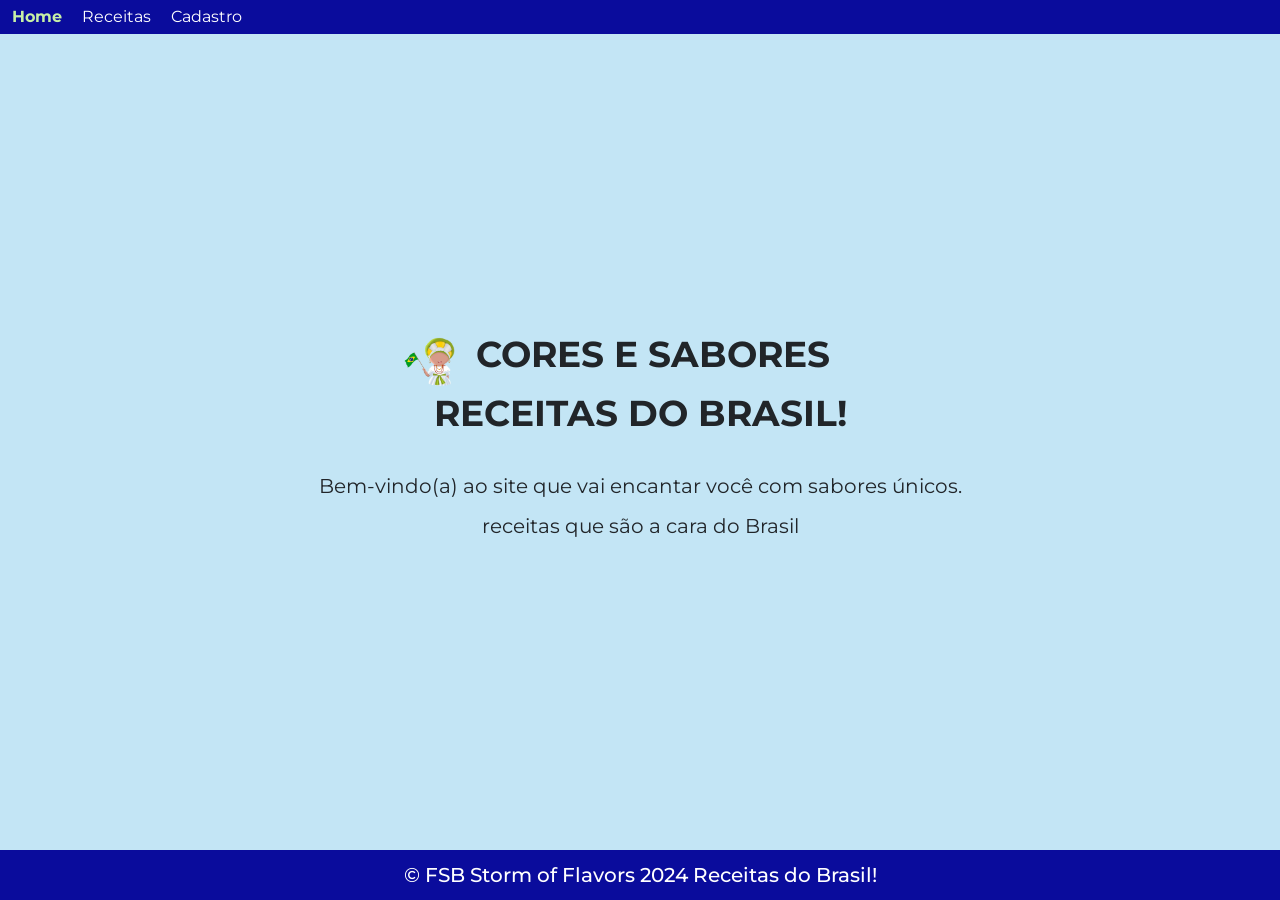
<file: index.html>
<!DOCTYPE html>
<html lang="pt-br">
  <head>
    <meta charset="UTF-8">
    <meta name="viewport" content="width=device-width, initial-scale=1.0">
    <meta http-equiv="X-UA-Compatible" content="IE=edge" >
    <link rel="preconnect" href="https://fonts.googleapis.com">
    <link rel="preconnect" href="https://fonts.gstatic.com" crossorigin>
    <link href="https://fonts.googleapis.com/css2?family=Montserrat:wght@400;700&display=swap" rel="stylesheet">
    <link rel ="icon" type="image/x-icon" href ="imagens/Logo.png" alt = "0" />
    <link href="https://cdn.jsdelivr.net/npm/bootstrap@5.0.2/dist/css/bootstrap.min.css" rel="stylesheet" integrity="sha384-EVSTQN3/azprG1Anm3QDgpJLIm9Nao0Yz1ztcQTwFspd3yD65VohhpuuCOmLASjC" crossorigin="anonymous">
    <link rel="stylesheet" href="formatos.css"/>
    <title> Receitas do Brasil!</title>
</head>
<body>
    <header class="main-header">
        <nav class="menu">
          <ul class="main-list">
            <li class="list-item">
              <a class="list-link -home" href="index.html">Home</a>
            </li>
            <li class="list-item">
              <a class="list-link" href="receitas.html">Receitas</a>
            </li>
            <li class="list-item">
              <a class="list-link" href="cadastro.html">Cadastro</a>
            </li>
          </ul>
        </nav>
      </header>
    <main class="main">
      <section class="main-section d-flex justify-content-center align-items-center">
        <div class="container text-center">
          <div class="topo d-flex flex-column align-items-center">
            <div class="d-flex align-items-center" style="margin-left: -50px;">
              <img class="logo me-3" src="imagens/logo.png" alt="Logo">
              <h1 class="main-title mb-3">CORES E SABORES</h1>
            </div>
            <h1 class="main-title">RECEITAS DO BRASIL!</h1>
          </div>
          
          <p class="main-text">Bem-vindo(a) ao site que vai encantar você com sabores únicos.</p>
          <p class="main-text">receitas que são a cara do Brasil</p>
        </div>
      </section>
    </main>
    <footer class="main-footer">
        <h2 class="main-text -footer">© FSB Storm of Flavors 2024 Receitas do Brasil!</h2>
      </footer>
    
    <script src="https://cdn.jsdelivr.net/npm/bootstrap@5.0.2/dist/js/bootstrap.bundle.min.js" integrity="sha384-MrcW6ZMFYlzcLA8Nl+NtUVF0sA7MsXsP1UyJoMp4YLEuNSfAP+JcXn/tWtIaxVXM" crossorigin="anonymous"></script>
</body>
</html>
</file>
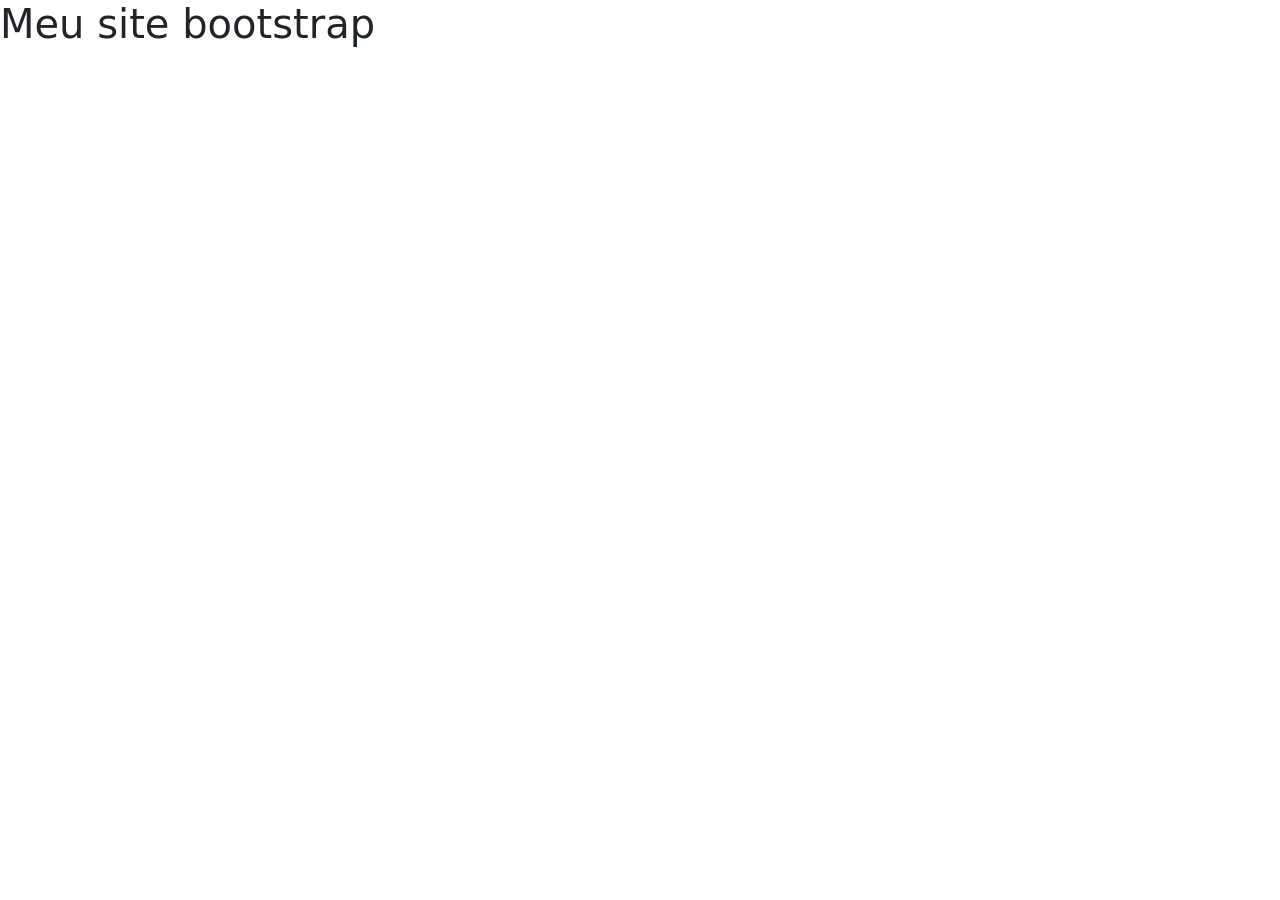
<file: Bootstrap/index.html>
<!DOCTYPE html>
<html lang="pt-br">
<head>
    <meta charset="UTF-8">
    <meta name="viewport" content="width=device-width, initial-scale=1.0">
    <link href="https://cdn.jsdelivr.net/npm/bootstrap@5.0.2/dist/css/bootstrap.min.css" rel="stylesheet" integrity="sha384-EVSTQN3/azprG1Anm3QDgpJLIm9Nao0Yz1ztcQTwFspd3yD65VohhpuuCOmLASjC" crossorigin="anonymous">
    <title>Bootstrap</title>
</head>
<body>
    <h1>Meu site bootstrap</h1>
    <script src="https://cdn.jsdelivr.net/npm/bootstrap@5.0.2/dist/js/bootstrap.bundle.min.js" integrity="sha384-MrcW6ZMFYlzcLA8Nl+NtUVF0sA7MsXsP1UyJoMp4YLEuNSfAP+JcXn/tWtIaxVXM" crossorigin="anonymous"></script>

</body>
</html>
</file>
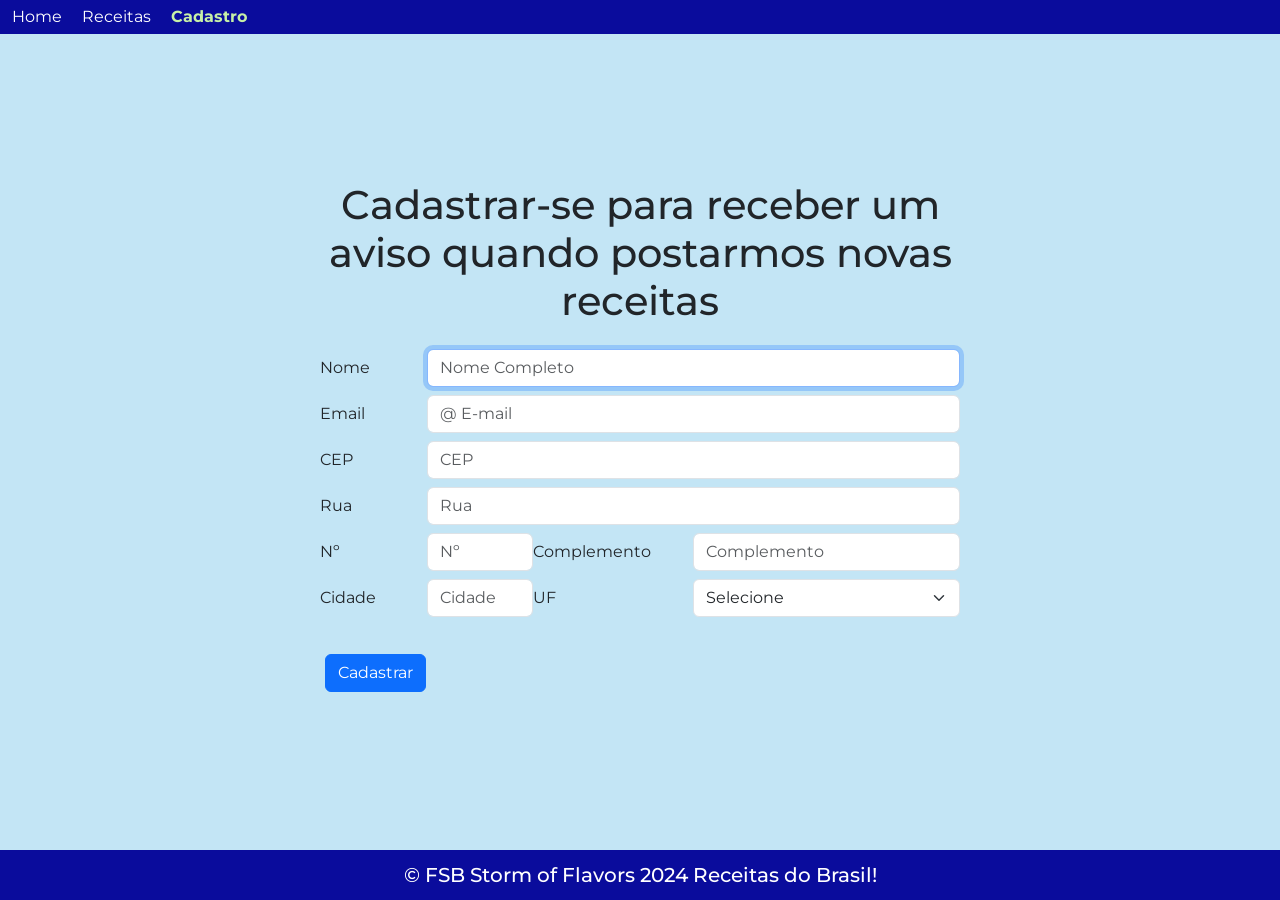
<file: cadastro.html>
<!DOCTYPE html>
<html lang="pt-br">
    <head>
        <meta charset="UTF-8">
        <meta name="viewport" content="width=device-width, initial-scale=1.0">
        <meta http-equiv="X-UA-Compatible" content="IE=edge" >
        <link rel="preconnect" href="https://fonts.googleapis.com">
        <link rel="preconnect" href="https://fonts.gstatic.com" crossorigin>
        <link href="https://fonts.googleapis.com/css2?family=Montserrat:wght@400;700&display=swap" rel="stylesheet">
        <link rel ="icon" type="image/x-icon" href ="imagens/Logo.png" alt = "0" />
        <link href="https://cdn.jsdelivr.net/npm/bootstrap@5.0.2/dist/css/bootstrap.min.css" rel="stylesheet" integrity="sha384-EVSTQN3/azprG1Anm3QDgpJLIm9Nao0Yz1ztcQTwFspd3yD65VohhpuuCOmLASjC" crossorigin="anonymous">
        <link rel="stylesheet" href="formatos.css"/>
        <title> Receitas do Brasil!</title>
    </head>
        <nav class="menu">
          <ul class="main-list">
            <li class="list-item">
              <a class="list-link" href="index.html">Home</a>
            </li>
            <li class="list-item">
              <a class="list-link" href="receitas.html">Receitas</a>
            </li>
            <li class="list-item">
              <a class="list-link -cadastro" href="cadastro.html">Cadastro</a>
            </li>
          </ul>
        </nav>
      </header>
      <main id="cadastro" role="main" class="d-flex justify-content-center align-items-center">
        <form id="formCadastro" method="get" action="mailto:cherestek@gmail.com" target="_blank" class="text-start w-50">
            <h1 class="text-center">Cadastrar-se para receber um aviso quando postarmos novas receitas</h1>
            <br>
            <div>
                <input type="hidden" name="subject" value="insira seus dados aqui">
                <input type="hidden" name="body" value="insira seus dados aqui">
            </div>
            <div class="d-flex justify-content-center"></div>
            <div class="row g-0 mb-2">
                <label class="col-2 col-form-label" for="nome">Nome</label>
                <div class="col-10">
                    <input type="text" class="form-control" name="nome" placeholder="Nome Completo" id="nome" autofocus required>
                </div>
            </div>
            <div class="row g-0 mb-2">
                <label class="col-2 col-form-label" for="email">Email</label>
                <div class="col-10">
                    <input type="email" class="form-control" name="email" placeholder="@ E-mail" id="email" required>
                </div>
            </div>
            <div class="row g-0 mb-2">
                <label class="col-2 col-form-label" for="cep">CEP</label>
                <div class="col-10">
                    <input class="form-control" type="number" placeholder="CEP" id="cep" maxlength="10" required onblur="pesquisacep(this)">
                </div>
            </div>
            <div class="row g-0 mb-2">
                <label for="rua" class="col-2 col-form-label">Rua</label>
                <div class="col-10">
                    <input type="text" class="form-control" placeholder="Rua" id="rua" required>
                </div>
            </div>
            <div class="row g-0 mb-2">
                <label class="col-sm-2 col-form-label" for="numero">Nº</label>
                <div class="col-sm-2">
                    <input class="form-control" type="number" placeholder="Nº" id="numero" required>
                </div>
                <label class="col-sm-3 col-form-label" for="complemento">Complemento</label>
                <div class="col-sm-5">
                    <input class="form-control" type="text" placeholder="Complemento" id="complemento">
                </div>
            </div>
            <div class="row g-0 mb-2">
                <label class="col-sm-2 col-form-label" for="cidade">Cidade</label>
                <div class="col-sm-2">
                    <input class="form-control" type="text" placeholder="Cidade" id="cidade" required>
                </div>
                <label class="col-sm-3 col-form-label" for="uf">UF</label>
                <div class="col-sm-5">
                    <select class="form-select" name="uf" id="uf" required>
                        <option value="">Selecione</option>
  <option value="ac">Acre</option>
  <option value="al">Alagoas</option>
  <option value="am">Amazonas</option>
  <option value="ap">Amapá</option>
  <option value="ba">Bahia</option>
  <option value="ce">Ceará</option>
  <option value="df">Distrito Federal</option>
  <option value="es">Espírito Santo</option>
  <option value="go">Goiás</option>
  <option value="ma">Maranhão</option>
  <option value="mg">Minas Gerais</option>
  <option value="ms">Mato Grosso do Sul</option>
  <option value="mt">Mato Grosso</option>
  <option value="pa">Pará</option>
  <option value="pb">Paraíba</option>
  <option value="pe">Pernambuco</option>
  <option value="pi">Piauí</option>
  <option value="pr">Paraná</option>
  <option value="rj">Rio de Janeiro</option>
  <option value="rn">Rio Grande do Norte</option>
  <option value="ro">Rondônia</option>
  <option value="rr">Roraima</option>
  <option value="rs">Rio Grande do Sul</option>
  <option value="sc">Santa Catarina</option>
  <option value="se">Sergipe</option>
  <option value="sp">São Paulo</option>
  <option value="to">Tocantins</option>
</select>
                </div>
            </div>
            <br>
            <div class="botão">
                
                <button type="submit" class="btn btn-primary">Cadastrar</button>
            </div>
        </main>
        <footer class="main-footer">
            <h2 class="main-text -footer">© FSB Storm of Flavors 2024 Receitas do Brasil!</h2>
          </footer>
        <script src="https://cdn.jsdelivr.net/npm/bootstrap@5.0.2/dist/js/bootstrap.bundle.min.js" integrity="sha384-MrcW6ZMFYlzcLA8Nl+NtUVF0sA7MsXsP1UyJoMp4YLEuNSfAP+JcXn/tWtIaxVXM" crossorigin="anonymous"></script>
        <script src="https://code.jquery.com/jquery-3.3.1.slim.min.js" integrity="sha384-q8i/X+965DzO0rT7abK41JStQIAqVgRVzpbzo5smXKp4YfRvH+8abtTE1Pi6jizo" crossorigin="anonymous"></script>
        <script src="https://cdnjs.cloudflare.com/ajax/libs/popper.js/1.14.3/umd/popper.min.js" integrity="sha384-ZMP7rVo3mIykV+2+9J3UJ46jBk0WLaUAdn689aCwoqbBJiSnjAK/l8WvCWPIPm49" crossorigin="anonymous"></script>
        <script src="https://stackpath.bootstrapcdn.com/bootstrap/4.1.3/js/bootstrap.min.js" integrity="sha384-ChfqqxuZUCnJSK3+MXmPNIyE6ZbWh2IMqE241rYiqJxyMiZ6OW/JmZQ5stwEULTy" crossorigin="anonymous"></script>
          
    </body>
</html>
</file>
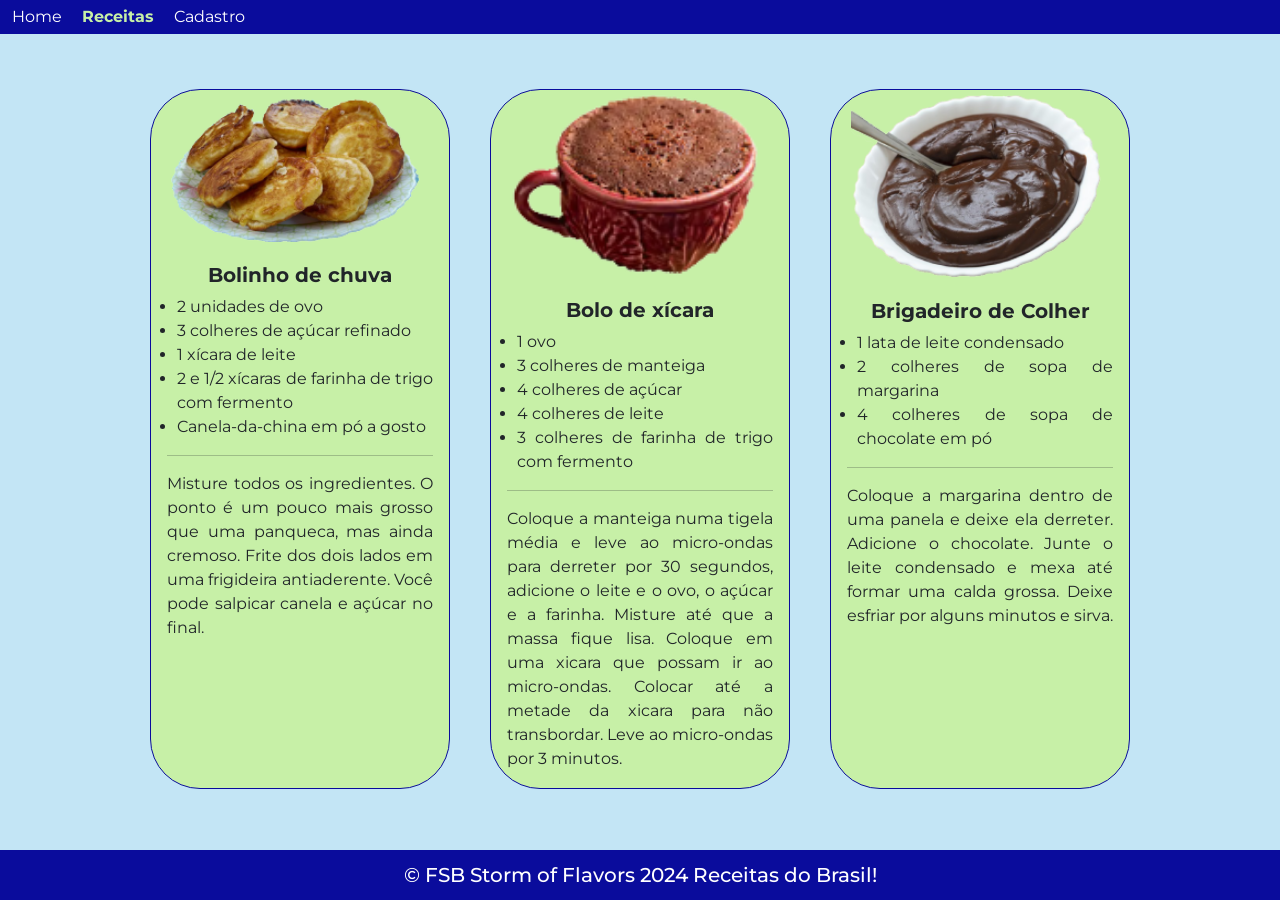
<file: receitas.html>
<!DOCTYPE html>
<html lang="pt-br">
    <head>
        <meta charset="UTF-8">
        <meta name="viewport" content="width=device-width, initial-scale=1.0">
        <meta http-equiv="X-UA-Compatible" content="IE=edge" >
        <link rel="preconnect" href="https://fonts.googleapis.com">
        <link rel="preconnect" href="https://fonts.gstatic.com" crossorigin>
        <link href="https://fonts.googleapis.com/css2?family=Montserrat:wght@400;700&display=swap" rel="stylesheet">
        <link rel ="icon" type="image/x-icon" href ="imagens/Logo.png" alt = "0" />
        <link href="https://cdn.jsdelivr.net/npm/bootstrap@5.0.2/dist/css/bootstrap.min.css" rel="stylesheet" integrity="sha384-EVSTQN3/azprG1Anm3QDgpJLIm9Nao0Yz1ztcQTwFspd3yD65VohhpuuCOmLASjC" crossorigin="anonymous">
        <link rel="stylesheet" href="formatos.css"/>
        <title> Receitas do Brasil!</title>
    </head>
        <nav class="menu">
          <ul class="main-list">
            <li class="list-item">
              <a class="list-link" href="index.html">Home</a>
            </li>
            <li class="list-item">
              <a class="list-link -receitas" href="receitas.html">Receitas</a>
            </li>
            <li class="list-item">
              <a class="list-link" href="cadastro.html">Cadastro</a>
            </li>
          </ul>
        </nav>
      </header>
    <main>
        <div class="card">
                <img class ="card-img-top" src="imagens/bolinho.png" alt="bolinho de chuva">
                <div class="card-body">
                    <h5 class="card-title">Bolinho de chuva</h5>
                    <div class="card-text">
                        <ul class="lista-ingredientes">
                            <li>2 unidades de ovo</li>
                            <li>3 colheres de açúcar refinado</li>
                            <li>1 xícara de leite</li>
                            <li>2 e 1/2 xícaras de farinha de trigo com fermento </li>
                            <li>Canela-da-china em pó a gosto</li>
                        </ul>
                        <hr/>
                        <div>
                            Misture todos os ingredientes. O ponto é um pouco mais grosso que uma panqueca, mas ainda cremoso. Frite dos dois lados em uma frigideira antiaderente. Você pode salpicar canela e açúcar no final.
                        </div>
                    </div>
                </div>
            </div>
            <div class="card">
                <img class ="card-img-top" src="imagens/bolo.png" alt="bolo de xícara">
                <div class="card-body">
                    <h5 class="card-title">Bolo de xícara</h5>
                    <div class="card-text">
                        <ul class="lista-ingredientes">
                            <li>1 ovo</li>
                            <li>3 colheres de manteiga</li>
                            <li>4 colheres de açúcar</li>
                            <li>4 colheres de leite</li>
                            <li>3 colheres de farinha de trigo com fermento</li>
                        </ul>
                        <hr>
                        <div>
                            Coloque a manteiga numa tigela média e leve ao micro-ondas para derreter por 30 segundos, adicione o leite e o ovo, o açúcar e a farinha. Misture até que a massa fique lisa. Coloque em uma xicara que possam ir ao micro-ondas. Colocar até a metade da xicara para não transbordar. Leve ao micro-ondas por 3 minutos.
                        </div>
                    </div>
                </div>
            </div>
            <div class="card">
                <img class="card-img-top" src="imagens/brigadeiro.png" alt="Brigadeiro de colher"/>
                <div class="card-body">
                    <h5 class="card-title">Brigadeiro de Colher</h5>
                    <div class="card-text">
                        <ul class="lista-ingredientes">
                            <li>1 lata de leite condensado</li>
                            <li>2 colheres de sopa de margarina</li>
                            <li>4 colheres de sopa de chocolate em pó</li>
                        </ul>
                        <hr>
                        <div>
                            Coloque a margarina dentro de uma panela e deixe ela derreter. Adicione o chocolate. Junte o leite condensado e mexa até formar uma calda grossa. Deixe esfriar por alguns minutos e sirva.<br>
                        </div>
                    </div>
                </div>
            </div>
        </main>
        <footer class="main-footer">
            <h2 class="main-text -footer">© FSB Storm of Flavors 2024 Receitas do Brasil!</h2>
          </footer>
        <script src="https://cdn.jsdelivr.net/npm/bootstrap@5.0.2/dist/js/bootstrap.bundle.min.js" integrity="sha384-MrcW6ZMFYlzcLA8Nl+NtUVF0sA7MsXsP1UyJoMp4YLEuNSfAP+JcXn/tWtIaxVXM" crossorigin="anonymous"></script>
    </body>
</html>
</file>
<file: formatos.css>
/*Reiniciar*/

* {
  margin: 0;
  padding: 0;
  box-sizing: border-box;
}

body,
p,
h1,
h2,
nav,
ul {
  margin: 0;
  padding: 0;
}

/* Estrutura */

body {
  display: flex;
  flex-direction: column;
  font-family: "Montserrat", sans-serif;
   background-color: #c3e5f5;
}

.main-header {
  flex-direction: row;
  text-decoration: dashed;
}

.menu {
  padding: 5px 2px;
  background-color: #0a0c9c;
}

.main-list {
  display: flex;
  flex-direction: row;
  align-content: flex-start;
  justify-content: flex-start;
}

.list-item {
  list-style: none;
}

.list-link {
  color: #fff;
  font-style: normal;
  margin: 0 10px;
  text-decoration: none;
}

.list-link:hover {
  color: yellowgreen;
  font-weight: 700;
  cursor: pointer;
  text-decoration: underline;
}

.list-link.-home {
  color:#c7f0a7;
  font-weight: bold;
}

.list-link.-receitas {
  color:#c7f0a7;
  font-weight: bold;
}

.list-link.-cadastro {
  color:#c7f0a7;
  font-weight: bold;
}

main {
  display: flex;
  min-height: 90vh;
  align-items: center;
  justify-content: center;
  text-align: center;
  flex-direction: column;
}

.main-section {
  text-align: center;
  padding: 20px;
  margin: 50px;
}

/* Título e descrição */

.image {
  width: 50px; 
  height: 50px;
  margin-right: 20px;
}

.main-title {
  text-align: center;
  font-size: 36px;
  font-weight: bold;
  margin-bottom: 30px;
}

.main-text{
  font-size: 20px;
  padding: 5px;
  text-align: center;
  line-height: 1.5em;
}

/*Home Page*/

.topo{
  display:flex;
  align-items: center;
}

.logo{
  width: 60px;
  height: 60px;
  margin-right: 10px;
}

/* Fonts */

form {
  margin: 15px;
  text-align:left;
  display: flex;
  flex-direction: column;
  align-items: column;
  width: 100%;
}

.botao {
  width: 100%;
  display: flex;
  justify-content: center;
}

.btn {
  width: fit-content;
  margin: 5px;
}

/*receitas*/

main {
  flex-direction: row;
  flex-wrap: wrap;
}

.card {
  margin: 20px;
  width: 300px;
  height: 700px;
  background-color: #c7f0a7;
  border-radius: 50px; /* Corrigido */
  border: 1px solid #0a0c9c; /* Corrigido */
}

.card-img-top {
  width: 250px;
  height: auto;
  margin: 5px;
  margin-left: 20px; /* Adicionei margem à esquerda */
  object-fit: contain;
}

.card-title {
  text-align: center;
  font-weight: bold;
}

.card-text {
  text-align: justify;
}

.lista-ingredientes {
  margin-left: 10px; /* ajuste a margem para o valor desejado */
  padding: 0px; /* ajuste o padding para o valor desejado */
}
.lista-ingredientes li {
  margin-bottom: 0px; /* ajuste a margem inferior para o valor desejado */
}

@media (max-width: 575px) {
  main {
    margin-top: 70px;
    padding-bottom: 30px;
    height: auto;
  }
  .card {
    margin: 10px;
    width: 200px;
    height: 450px;
  }
}

/*cadastro**/

.row.mb-2 {
  margin-bottom: 0;
}

.col-form-label {
  padding-right: 0;
}

.col-10 {
  padding-left: 0;
}

/* Footer */

footer {
  position: fixed;
  bottom: 0px;
  display: flex;
  color: #ffffff;
  width: 100%;
  height: 50px;
  align-items: center;
  justify-content: center;
  background-color: #0a0c9C;
}

@media screen and (max-width: 900px) {

  .main{
    padding-left: 5px;
  }
  body{
    font-size: small;
  }
  
  }
</file>
